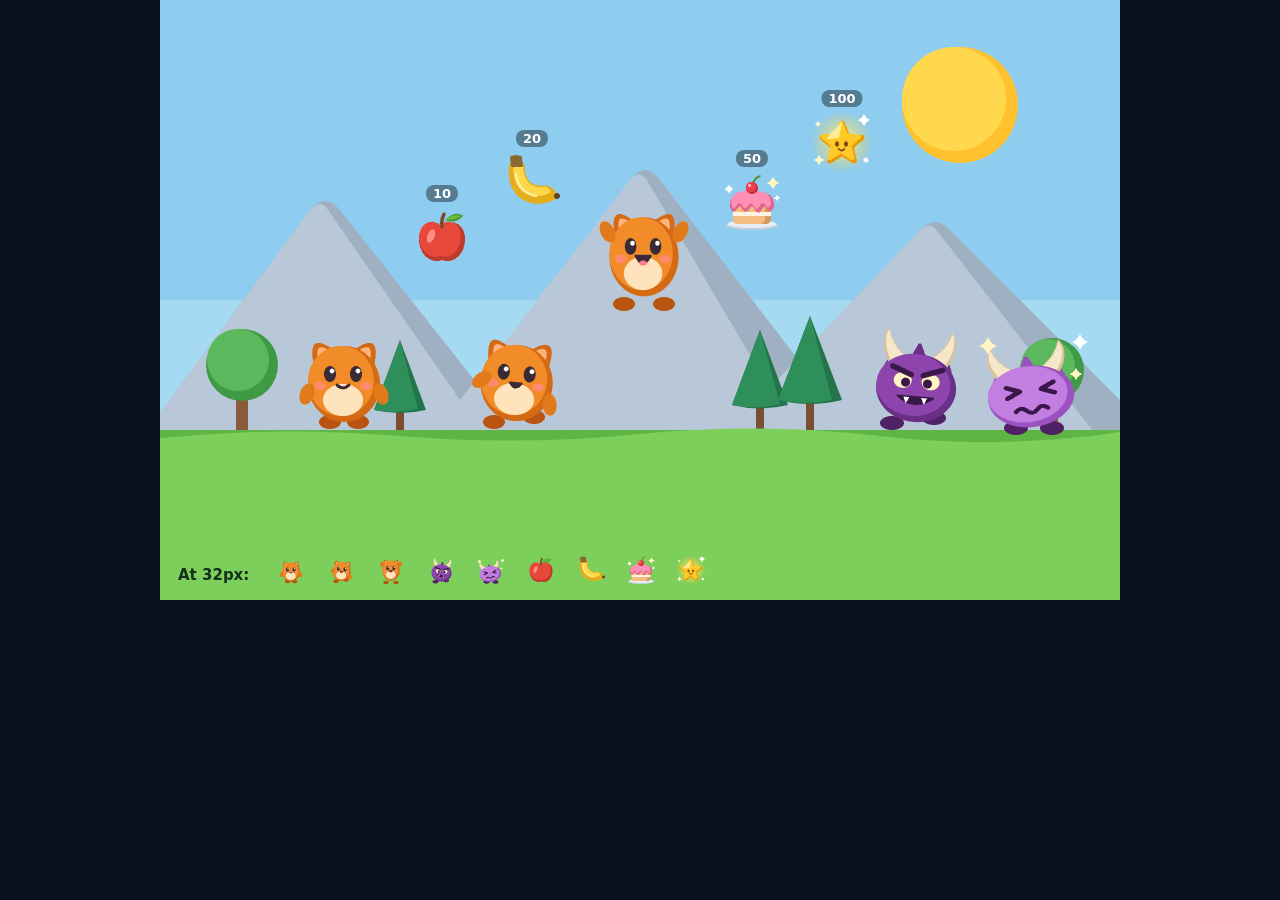
<file: assets/sprites/preview.html>
<!doctype html>
<html lang="en">
<head>
<meta charset="utf-8"><meta name="viewport" content="width=device-width,initial-scale=1">
<title>Sprite Preview</title>
<style>
  body { margin: 0; background: #0a1120; color: #e5edf7; font: 15px/1.4 system-ui, sans-serif; }
  main { max-width: 960px; margin: 0 auto; }
  .scene { position: relative; width: 960px; height: 540px; background: url(preview_background.svg); }
  .scene img { position: absolute; }
  .scene .tag { position: absolute; font: bold 13px system-ui; color: #fff; background: #0006;
    padding: 1px 7px; border-radius: 8px; transform: translateX(-50%); }
  .row { display: flex; gap: 18px; align-items: end; padding: 14px 18px; background: #7ccf5a; }
  .row img { width: 32px; height: 32px; }
  .row span { color: #12301a; font-weight: 600; margin-right: 8px; }
</style>
</head>
<body><main>
  <div class="scene">
    <img src="player_idle.png"  style="left:120px; top:312px">
    <img src="player_walk.png"  style="left:290px; top:313px">
    <img src="player_jump.png"  style="left:420px; top:190px">
    <img src="enemy_walk.png"   style="left:690px; top:312px">
    <img src="enemy_hit.png"    style="left:810px; top:316px">
    <img src="food_apple.png"   style="left:250px; top:205px"><span class="tag" style="left:282px; top:185px">10</span>
    <img src="food_banana.png"  style="left:340px; top:150px"><span class="tag" style="left:372px; top:130px">20</span>
    <img src="food_cake.png"    style="left:560px; top:170px"><span class="tag" style="left:592px; top:150px">50</span>
    <img src="food_golden_star.png" style="left:650px; top:110px"><span class="tag" style="left:682px; top:90px">100</span>
  </div>
  <div class="row"><span>At 32px:</span>
    <img src="player_idle.png"><img src="player_walk.png"><img src="player_jump.png">
    <img src="enemy_walk.png"><img src="enemy_hit.png">
    <img src="food_apple.png"><img src="food_banana.png"><img src="food_cake.png"><img src="food_golden_star.png">
  </div>
</main></body>
</html>
</file>
